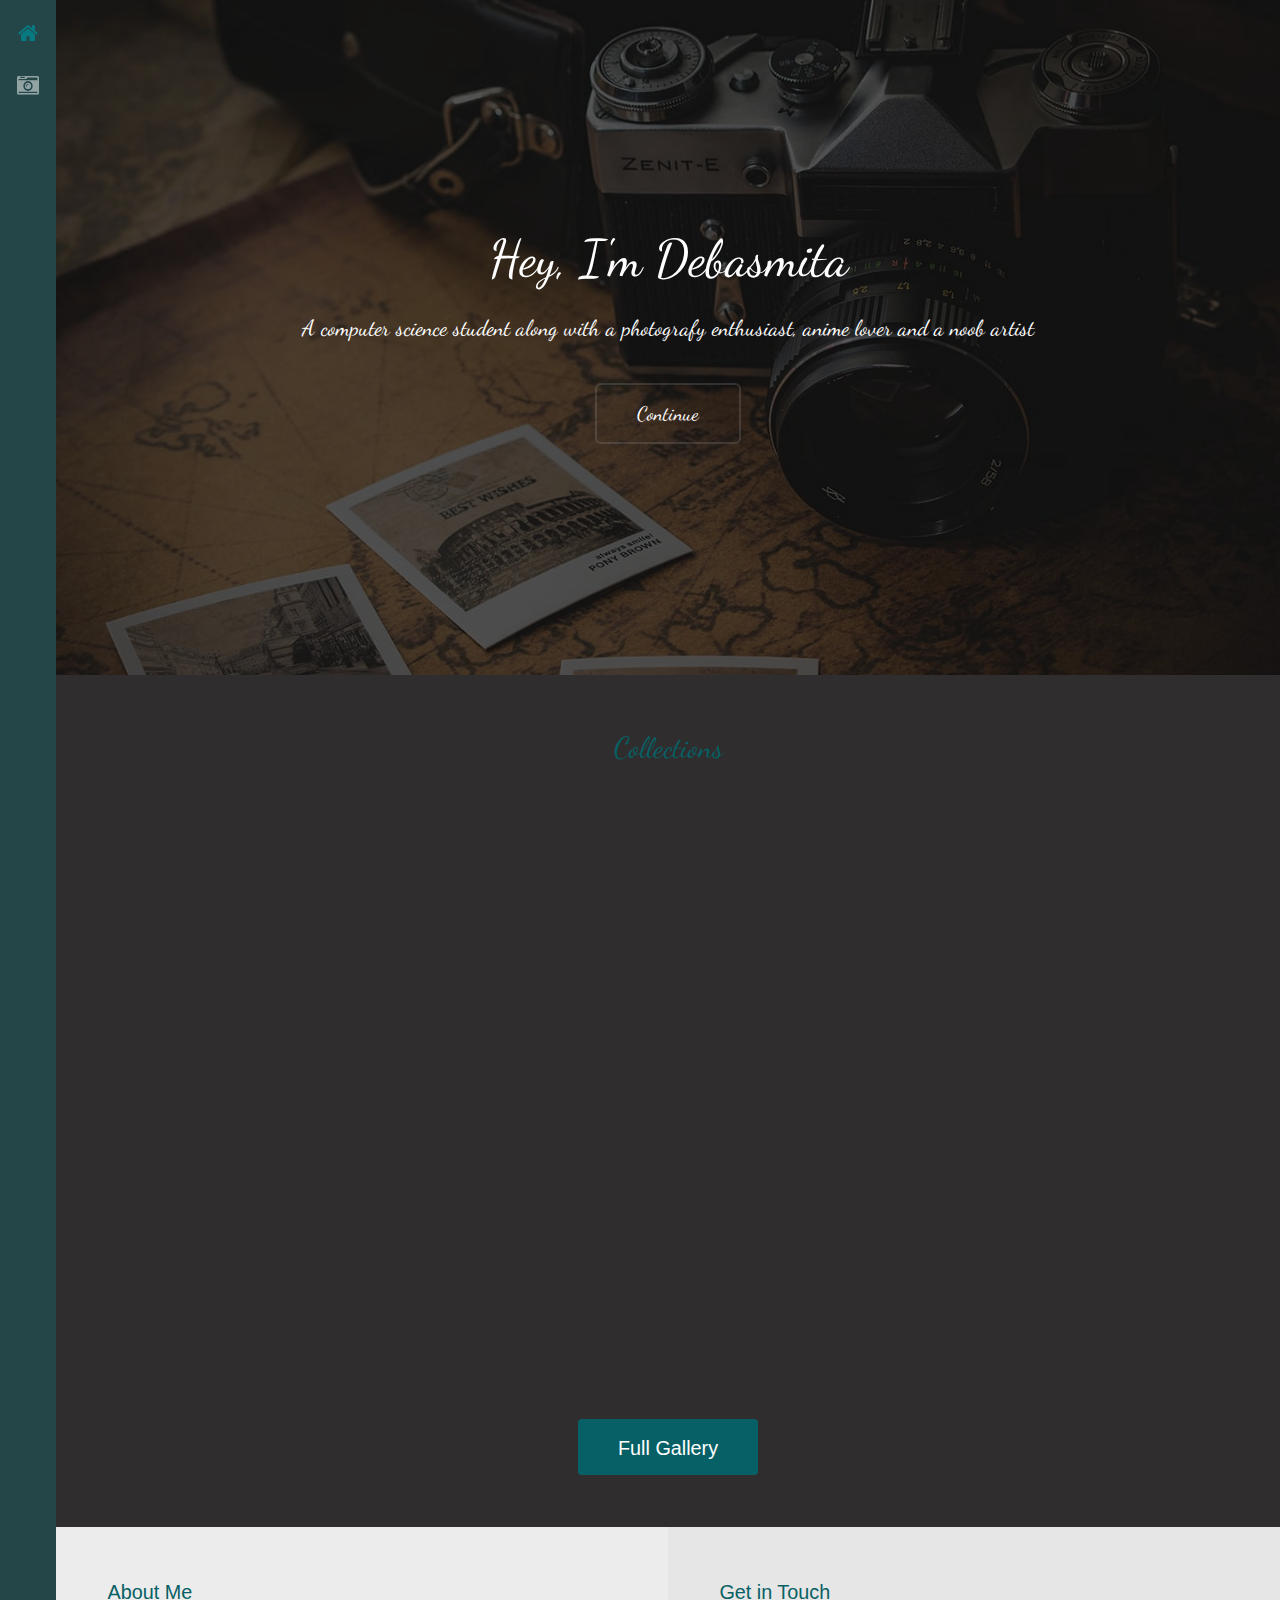
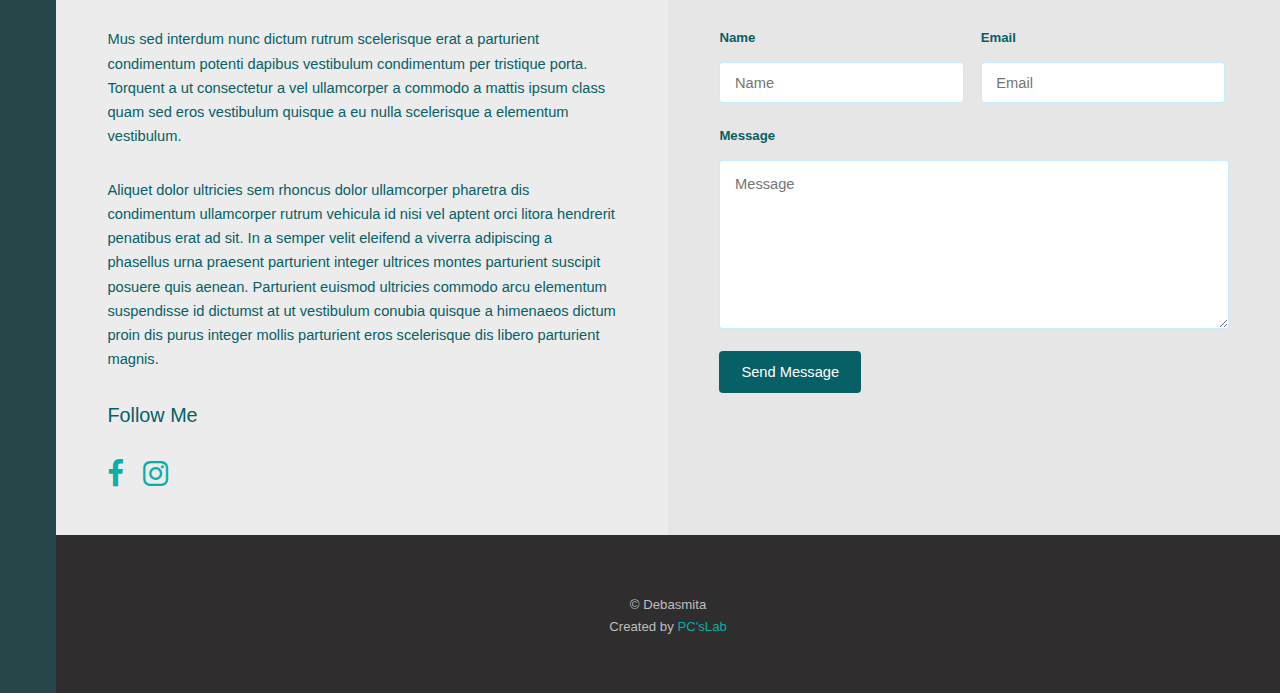
<file: index.html>
<!DOCTYPE HTML>
<html>
<head>
	<title>The Portfolio by PC'sLab</title>
	<meta charset="utf-8" />
	<meta name="viewport" content="width=device-width, initial-scale=1" />
	<link rel="stylesheet" href="styles/main1.css" />
</head>
<body>
	<div class="page-wrap">
		<nav id="nav">
					<ul>
						<li><a href="index.html" class="active"><span class="icon fa-home"></span></a></li>
						<li><a href="gallery.html"><span class="icon fa-camera-retro"></span></a></li>
						
					</ul>
				</nav>
				<section id="main">
					<section id="banner">
						<div class="inner">
								<h1>Hey, I'm Debasmita</h1>
								<p>A computer science student along with a photografy enthusiast, anime lover and a noob artist </p>
								<ul class="actions">
									<li><a href="#galleries" class="button alt scrolly big">Continue</a></li>
								</ul>
							</div>
					</section>
					<section id="galleries">
						<!-- Photo Galleries -->
								<div class="gallery">
									<header class="special">
										<h1>Collections</h1>
									</header>
									<div class="content">
										<div class="media">
											<a href="images/fulls/01.jpg"><img src="images/thumbs/01.jpg" alt="" title="This right here is a caption." /></a>
										</div>
										<div class="media">
											<a href="images/fulls/05.jpg"><img src="images/thumbs/05.jpg" alt="" title="This right here is a caption." /></a>
										</div>
										<div class="media">
											<a href="images/fulls/09.jpg"><img src="images/thumbs/09.jpg" alt="" title="This right here is a caption." /></a>
										</div>
										<div class="media">
											<a href="images/fulls/02.jpg"><img src="images/thumbs/02.jpg" alt="" title="This right here is a caption." /></a>
										</div>
										<div class="media">
											<a href="images/fulls/06.jpg"><img src="images/thumbs/06.jpg" alt="" title="This right here is a caption." /></a>
										</div>
										<div class="media">
											<a href="images/fulls/10.jpg"><img src="images/thumbs/10.jpg" alt="" title="This right here is a caption." /></a>
										</div>
										<div class="media">
											<a href="images/fulls/03.jpg"><img src="images/thumbs/03.jpg" alt="" title="This right here is a caption." /></a>
										</div>
										<div class="media">
											<a href="images/fulls/07.jpg"><img src="images/thumbs/07.jpg" alt="" title="This right here is a caption." /></a>
										</div>
									</div>
									<footer>
										<a href="gallery.html" class="button big">Full Gallery</a>
									</footer>
								</div>
					</section>
					<section id="contact">
							<!-- Social -->
								<div class="social column">
									<h3>About Me</h3>
									<p>Mus sed interdum nunc dictum rutrum scelerisque erat a parturient condimentum potenti dapibus vestibulum condimentum per tristique porta. Torquent a ut consectetur a vel ullamcorper a commodo a mattis ipsum class quam sed eros vestibulum quisque a eu nulla scelerisque a elementum vestibulum.</p>
									<p>Aliquet dolor ultricies sem rhoncus dolor ullamcorper pharetra dis condimentum ullamcorper rutrum vehicula id nisi vel aptent orci litora hendrerit penatibus erat ad sit. In a semper velit eleifend a viverra adipiscing a phasellus urna praesent parturient integer ultrices montes parturient suscipit posuere quis aenean. Parturient euismod ultricies commodo arcu elementum suspendisse id dictumst at ut vestibulum conubia quisque a himenaeos dictum proin dis purus integer mollis parturient eros scelerisque dis libero parturient magnis.</p>
									<h3>Follow Me</h3>
									<ul class="icons">
										<li><a href="#" class="icon fa-facebook"><span class="label">Facebook</span></a></li>
										<li><a href="#" class="icon fa-instagram"><span class="label">Instagram</span></a></li>
									</ul>
								</div>
								<!-- Form -->
								<div class="column">
									<h3>Get in Touch</h3>
									<form action="#" method="post">
										<div class="field half first">
											<label for="name">Name</label>
											<input name="name" id="name" type="text" placeholder="Name">
										</div>
										<div class="field half">
											<label for="email">Email</label>
											<input name="email" id="email" type="email" placeholder="Email">
										</div>
										<div class="field">
											<label for="message">Message</label>
											<textarea name="message" id="message" rows="6" placeholder="Message"></textarea>
										</div>
										<ul class="actions">
											<li><input value="Send Message" class="button" type="submit"></li>
										</ul>
									</form>
								</div>
							</section>
							<footer id="footer">
										<div class="copyright">
											&copy; Debasmita <p> Created by  <a href="#">PC'sLab</a>
										</div>
							</footer>

				</section>

	</div>

</body>
</html>
</file>
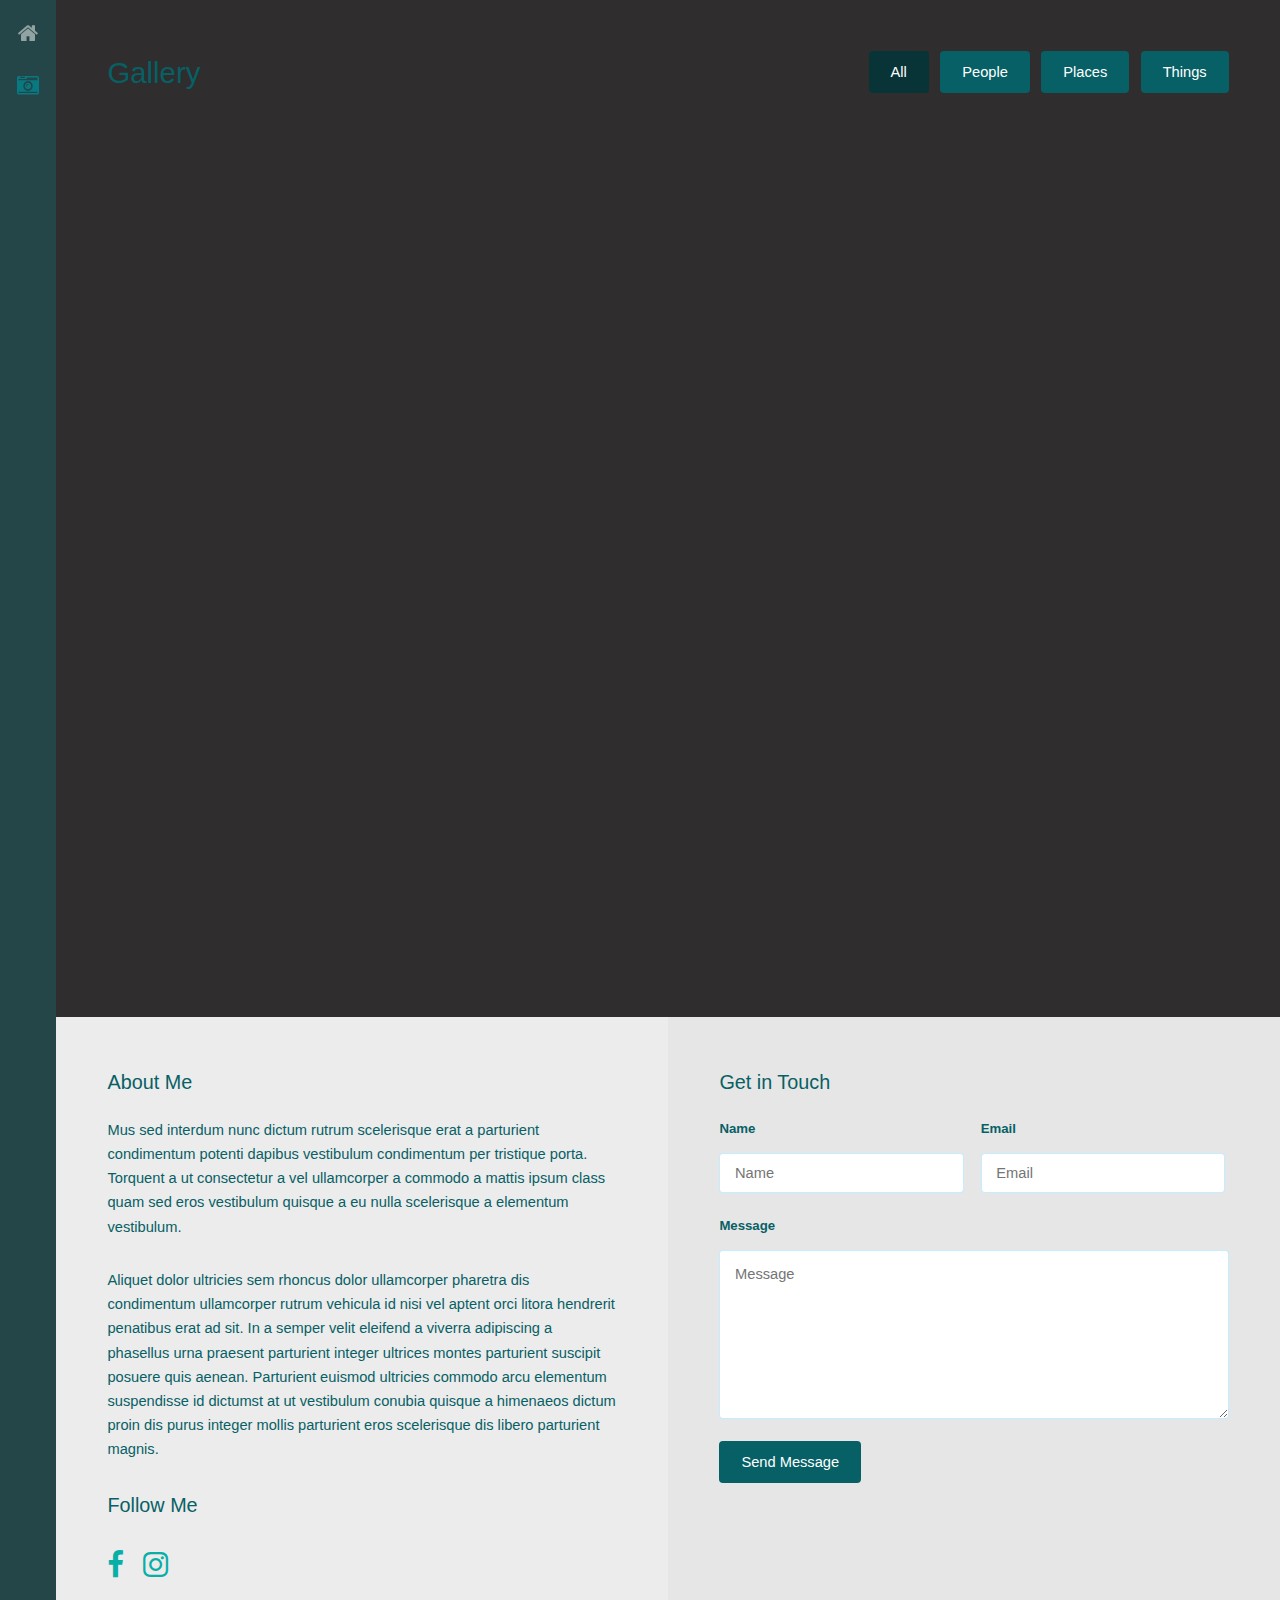
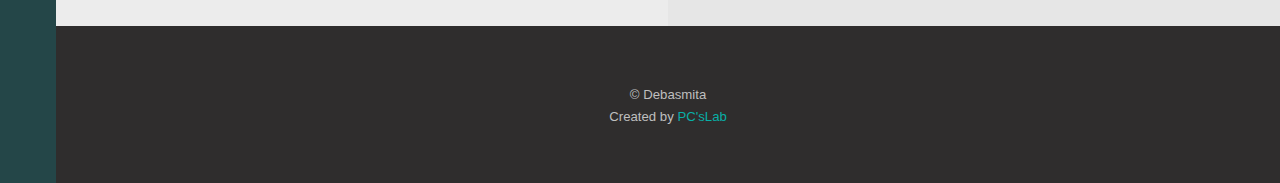
<file: gallery.html>
<!DOCTYPE HTML>
<html>
<head>
	<title>The Portfolio by PC'sLab</title>
	<meta charset="utf-8" />
	<meta name="viewport" content="width=device-width, initial-scale=1" />
	<link rel="stylesheet" href="styles/main1.css" />
</head>
<body>
	<div class="page-wrap">

			<!-- Nav -->
				<nav id="nav">
					<ul>
						<li><a href="index.html"><span class="icon fa-home"></span></a></li>
						<li><a href="gallery.html" class="active"><span class="icon fa-camera-retro"></span></a></li>

					</ul>
				</nav>

			<!-- Main -->
				<section id="main">


					<!-- Gallery -->
						<section id="galleries">

							<!-- Photo Galleries -->
								<div class="gallery">

									<!-- Filters -->
										<header>
											<h1>Gallery</h1>
											<ul class="tabs">
												<li><a href="#" data-tag="all" class="button active">All</a></li>
												<li><a href="#" data-tag="people" class="button">People</a></li>
												<li><a href="#" data-tag="place" class="button">Places</a></li>
												<li><a href="#" data-tag="thing" class="button">Things</a></li>
											</ul>
										</header>

										<div class="content">
											<div class="media all people">
												<a href="images/fulls/01.jpg"><img src="images/thumbs/01.jpg" alt="" title="This right here is a caption." /></a>
											</div>
											<div class="media all place">
												<a href="images/fulls/05.jpg"><img src="images/thumbs/05.jpg" alt="" title="This right here is a caption." /></a>
											</div>
											<div class="media all thing">
												<a href="images/fulls/09.jpg"><img src="images/thumbs/09.jpg" alt="" title="This right here is a caption." /></a>
											</div>
											<div class="media all people">
												<a href="images/fulls/02.jpg"><img src="images/thumbs/02.jpg" alt="" title="This right here is a caption." /></a>
											</div>
											<div class="media all place">
												<a href="images/fulls/06.jpg"><img src="images/thumbs/06.jpg" alt="" title="This right here is a caption." /></a>
											</div>
											<div class="media all thing">
												<a href="images/fulls/10.jpg"><img src="images/thumbs/10.jpg" alt="" title="This right here is a caption." /></a>
											</div>
											<div class="media all people">
												<a href="images/fulls/03.jpg"><img src="images/thumbs/03.jpg" alt="" title="This right here is a caption." /></a>
											</div>
											<div class="media all place">
												<a href="images/fulls/07.jpg"><img src="images/thumbs/07.jpg" alt="" title="This right here is a caption." /></a>
											</div>
											<div class="media all thing">
												<a href="images/fulls/11.jpg"><img src="images/thumbs/11.jpg" alt="" title="This right here is a caption." /></a>
											</div>
											<div class="media all people">
												<a href="images/fulls/04.jpg"><img src="images/thumbs/04.jpg" alt="" title="This right here is a caption." /></a>
											</div>
											<div class="media all place">
												<a href="images/fulls/08.jpg"><img src="images/thumbs/08.jpg" alt="" title="This right here is a caption." /></a>
											</div>
											<div class="media all thing">
												<a href="images/fulls/12.jpg"><img src="images/thumbs/12.jpg" alt="" title="This right here is a caption." /></a>
											</div>
										</div>
								</div>
						</section>

					<!-- Contact -->
						<section id="contact">
							<!-- Social -->
								<div class="social column">
									<h3>About Me</h3>
									<p>Mus sed interdum nunc dictum rutrum scelerisque erat a parturient condimentum potenti dapibus vestibulum condimentum per tristique porta. Torquent a ut consectetur a vel ullamcorper a commodo a mattis ipsum class quam sed eros vestibulum quisque a eu nulla scelerisque a elementum vestibulum.</p>
									<p>Aliquet dolor ultricies sem rhoncus dolor ullamcorper pharetra dis condimentum ullamcorper rutrum vehicula id nisi vel aptent orci litora hendrerit penatibus erat ad sit. In a semper velit eleifend a viverra adipiscing a phasellus urna praesent parturient integer ultrices montes parturient suscipit posuere quis aenean. Parturient euismod ultricies commodo arcu elementum suspendisse id dictumst at ut vestibulum conubia quisque a himenaeos dictum proin dis purus integer mollis parturient eros scelerisque dis libero parturient magnis.</p>
									<h3>Follow Me</h3>
									<ul class="icons">
										
										<li><a href="#" class="icon fa-facebook"><span class="label">Facebook</span></a></li>
										<li><a href="#" class="icon fa-instagram"><span class="label">Instagram</span></a></li>
									</ul>
								</div>

							<!-- Form -->
								<div class="column">
									<h3>Get in Touch</h3>
									<form action="#" method="post">
										<div class="field half first">
											<label for="name">Name</label>
											<input name="name" id="name" type="text" placeholder="Name">
										</div>
										<div class="field half">
											<label for="email">Email</label>
											<input name="email" id="email" type="email" placeholder="Email">
										</div>
										<div class="field">
											<label for="message">Message</label>
											<textarea name="message" id="message" rows="6" placeholder="Message"></textarea>
										</div>
										<ul class="actions">
											<li><input value="Send Message" class="button" type="submit"></li>
										</ul>
									</form>
								</div>

						</section>

					<!-- Footer -->
						<footer id="footer">
										<div class="copyright">
											&copy; Debasmita <p> Created by  <a href="#">PC'sLab</a>
										</div>
							</footer>
				</section>
		</div>
</body>
</file>
<file: styles/main1.css>
@import url(font-awesome.min.css);
@import url('https://fonts.googleapis.com/css2?family=Dancing+Script:wght@700&display=swap');


	html, body, div, span, applet, object, iframe, h1, h2, h3, h4, h5, h6, p, blockquote, pre, a, abbr, acronym, address, big, cite, code, del, dfn, em, img, ins, kbd, q, s, samp, small, strike, strong, sub, sup, tt, var, b, u, i, center, dl, dt, dd, ol, ul, li, fieldset, form, label, legend, table, caption, tbody, tfoot, thead, tr, th, td, article, aside, canvas, details, embed, figure, figcaption, footer, header, hgroup, menu, nav, output, ruby, section, summary, time, mark, audio, video {
		margin: 0;
		padding: 0;
		border: 0;
		font-size: 100%;
		font: inherit;
		vertical-align: baseline;
	}

	article, aside, details, figcaption, figure, footer, header, hgroup, menu, nav, section {
		display: block;
	}

	body {
		line-height: 1;
	}

	ol, ul {
		list-style: none;
	}

	blockquote, q {
		quotes: none;
	}

	blockquote:before, blockquote:after, q:before, q:after {
		content: '';
		content: none;
	}

	table {
		border-collapse: collapse;
		border-spacing: 0;
	}

	body {
		-webkit-text-size-adjust: none;
	}

/* Box Model */

	*, *:before, *:after {
		-moz-box-sizing: border-box;
		-webkit-box-sizing: border-box;
		box-sizing: border-box;
	}

/* Basic */

	@-ms-viewport {
		width: device-width;
	}

	body {
		-ms-overflow-style: scrollbar;
	}

	@media screen and (max-width: 480px) {

		html, body {
			min-width: 320px;
		}

	}

	body {
		background: #fff;
	}

		body.is-loading *, body.is-loading *:before, body.is-loading *:after {
			-moz-animation: none !important;
			-webkit-animation: none !important;
			-ms-animation: none !important;
			animation: none !important;
			-moz-transition: none !important;
			-webkit-transition: none !important;
			-ms-transition: none !important;
			transition: none !important;
		}

/* Type */

	body {
		background-color: #fff;
		color: #076065;
	}

	body, input, select, textarea {
		font-family: "Nunito Sans", Arial, Helvetica, sans-serif;
		font-size: 13pt;
		font-weight: 300;
		line-height: 1.65;
	}

		@media screen and (max-width: 1680px) {

			body, input, select, textarea {
				font-size: 11pt;
			}

		}

		@media screen and (max-width: 1280px) {

			body, input, select, textarea {
				font-size: 11pt;
			}

		}

		@media screen and (max-width: 980px) {

			body, input, select, textarea {
				font-size: 11pt;
			}

		}

		@media screen and (max-width: 736px) {

			body, input, select, textarea {
				font-size: 12pt;
			}

		}

		@media screen and (max-width: 480px) {

			body, input, select, textarea {
				font-size: 12pt;
			}

		}

	a {
		text-decoration: none;
		color:#08afa7;
	}

		a:hover {
			text-decoration: none;
			color: #066f6a;
		}

	strong, b {
		font-weight: 300;
	}

	em, i {
		font-style: italic;
	}

	p {
		margin: 0 0 2em 0;
	}

	h1, h2, h3, h4, h5, h6 {
		font-weight: 300;
		line-height: 1.5;
		margin: 0 0 1em 0;
	}

		h1 a, h2 a, h3 a, h4 a, h5 a, h6 a {
			color: inherit;
			text-decoration: none;
		}

	h1 {
		font-size: 2em;
	}

		@media screen and (max-width: 480px) {

			h1 {
				font-size: 1.5em;
			}

		}

	h2 {
		font-size: 1.75em;
	}

		@media screen and (max-width: 480px) {

			h2 {
				font-size: 1.4em;
			}

		}

	h3 {
		font-size: 1.35em;
	}

	

	.align-left {
		text-align: left;
	}

	.align-center {
		text-align: center;
	}

	.align-right {
		text-align: right;
	}

/* Box */

	.box {
		border-radius: 4px;
		border: solid 1px rgba(144, 144, 144, 0.25);
		margin-bottom: 2em;
		padding: 1.5em;
	}

		.box > :last-child,
		.box > :last-child > :last-child,
		.box > :last-child > :last-child > :last-child {
			margin-bottom: 0;
		}

		.box.alt {
			border: 0;
			border-radius: 0;
			padding: 0;
		}

/* Button */

	input[type="submit"],
	input[type="reset"],
	input[type="button"],
	button,
	.button {
		-moz-appearance: none;
		-webkit-appearance: none;
		-ms-appearance: none;
		appearance: none;
		-moz-transition: background-color 0.2s ease-in-out, color 0.2s ease-in-out;
		-webkit-transition: background-color 0.2s ease-in-out, color 0.2s ease-in-out;
		-ms-transition: background-color 0.2s ease-in-out, color 0.2s ease-in-out;
		transition: background-color 0.2s ease-in-out, color 0.2s ease-in-out;
		background:#076065 ;
		color: #FFF;
		border-radius: 4px;
		border: 0;
		cursor: pointer;
		display: inline-block;
		font-weight: 300;
		height: 2.85em;
		line-height: 2.95em;
		padding: 0 1.5em;
		text-align: center;
		text-decoration: none;
		white-space: nowrap;
	}

		input[type="submit"].active,
		input[type="reset"].active,
		input[type="button"].active,
		button.active,
		.button.active {
			color: #FFF;
			background: #043538e6;
		}

			input[type="submit"].active:hover,
			input[type="reset"].active:hover,
			input[type="button"].active:hover,
			button.active:hover,
			.button.active:hover {
				color: #FFF;
				background:#043538e6;
			}

		input[type="submit"]:hover,
		input[type="reset"]:hover,
		input[type="button"]:hover,
		button:hover,
		.button:hover {
			color: #FFF;
			background: #043538e6;
		}

		input[type="submit"].alt,
		input[type="reset"].alt,
		input[type="button"].alt,
		button.alt,
		.button.alt {
			background: none;
			box-shadow: 0 0 0 2px rgba(144, 144, 144, 0.25);
		}

			input[type="submit"].alt:hover,
			input[type="reset"].alt:hover,
			input[type="button"].alt:hover,
			button.alt:hover,
			.button.alt:hover {
				background: rgba(144, 144, 144, 0.075);
				box-shadow: 0 0 0 2px rgba(144, 144, 144, 0.25);
			}

		input[type="submit"].icon,
		input[type="reset"].icon,
		input[type="button"].icon,
		button.icon,
		.button.icon {
			padding-left: 1.35em;
		}

			input[type="submit"].icon:before,
			input[type="reset"].icon:before,
			input[type="button"].icon:before,
			button.icon:before,
			.button.icon:before {
				margin-right: 0.5em;
			}

		input[type="submit"].fit,
		input[type="reset"].fit,
		input[type="button"].fit,
		button.fit,
		.button.fit {
			display: block;
			margin: 0 0 1em 0;
			width: 100%;
		}

		input[type="submit"].small,
		input[type="reset"].small,
		input[type="button"].small,
		button.small,
		.button.small {
			font-size: 0.8em;
		}

		input[type="submit"].big,
		input[type="reset"].big,
		input[type="button"].big,
		button.big,
		.button.big {
			font-size: 1.35em;
			padding: 0 2em;
		}

		input[type="submit"].disabled, input[type="submit"]:disabled,
		input[type="reset"].disabled,
		input[type="reset"]:disabled,
		input[type="button"].disabled,
		input[type="button"]:disabled,
		button.disabled,
		button:disabled,
		.button.disabled,
		.button:disabled {
			-moz-pointer-events: none;
			-webkit-pointer-events: none;
			-ms-pointer-events: none;
			pointer-events: none;
			opacity: 0.25;
		}

		@media screen and (max-width: 480px) {

			input[type="submit"],
			input[type="reset"],
			input[type="button"],
			button,
			.button {
				padding: 0;
			}

		}


/* Contact */

	#contact {
		display: -ms-flexbox;
		-ms-flex-pack: justify;
		display: -moz-flex;
		display: -webkit-flex;
		display: -ms-flex;
		display: flex;
		-moz-flex-wrap: wrap;
		-webkit-flex-wrap: wrap;
		-ms-flex-wrap: wrap;
		flex-wrap: wrap;
		-moz-justify-content: space-between;
		-webkit-justify-content: space-between;
		-ms-justify-content: space-between;
		justify-content: space-between;
		background:#e6e6e6 ;
	}

		#contact form {
			margin: 0;
		}

		#contact .icons {
			margin-bottom: 1em;
		}

		#contact .column {
			padding: 3.5em 0 1.5em 0;
			padding-left: 3.5em;
			padding-right: 3.5em;
			width: 50%;
		}

			#contact .column.social {
				background: #ececec;
			}

			@media screen and (max-width: 980px) {

				#contact .column {
					padding: 2em 0 0.1em 0;
					padding-left: 2em;
					padding-right: 2em;
				}

			}

			@media screen and (max-width: 736px) {

				#contact .column {
					width: 100%;
				}

			}

			@media screen and (max-width: 480px) {

				#contact .column {
					padding: 1em 0 0.1em 0;
					padding-left: 1em;
					padding-right: 1em;
				}

			}

/* Form */

	form {
		margin: 0 0 2em 0;
	}

		form .field {
			margin-bottom: 1.5em;
		}

			form .field.half {
				display: inline-block;
				width: 48%;
			}

				form .field.half.first {
					margin-right: 2.5%;
				}

		@media screen and (max-width: 980px) {

			form .field.half {
				display: block;
				width: 100%;
			}

				form .field.half.first {
					margin-right: 0;
				}

		}

	label {
		display: block;
		font-size: 0.9em;
		font-weight: 700;
		margin: 0 0 1em 0;
	}

	input[type="text"],
	input[type="password"],
	input[type="email"],
	select,
	textarea {
		-moz-appearance: none;
		-webkit-appearance: none;
		-ms-appearance: none;
		appearance: none;
		border-radius: 4px;
		border: solid 1px rgba(25, 181, 254, 0.25);
		color: inherit;
		display: block;
		outline: 0;
		padding: 0 1em;
		text-decoration: none;
		width: 100%;
	}

		input[type="text"]:invalid,
		input[type="password"]:invalid,
		input[type="email"]:invalid,
		select:invalid,
		textarea:invalid {
			box-shadow: none;
		}

		input[type="text"]:active, input[type="text"]:focus,
		input[type="password"]:active,
		input[type="password"]:focus,
		input[type="email"]:active,
		input[type="email"]:focus,
		select:active,
		select:focus,
		textarea:active,
		textarea:focus {
			border: solid 1px #043538e6;
		}

	.select-wrapper {
		text-decoration: none;
		display: block;
		position: relative;
	}

		.select-wrapper:before {
			-moz-osx-font-smoothing: grayscale;
			-webkit-font-smoothing: antialiased;
			
			font-style: normal;
			font-weight: normal;
			text-transform: none !important;
		}

		.select-wrapper:before {
			content: '\f078';
			display: block;
			height: 2.75em;
			line-height: 2.75em;
			pointer-events: none;
			position: absolute;
			right: 0;
			text-align: center;
			top: 0;
			width: 2.75em;
		}

		.select-wrapper select::-ms-expand {
			display: none;
		}

	input[type="text"],
	input[type="password"],
	input[type="email"],
	select {
		height: 2.75em;
	}

	textarea {
		padding: 0.75em 1em;
	}

	::-moz-placeholder {
		opacity: 1.0;
		color: rgba(34, 49, 63, 0.25);
	}

	:-ms-input-placeholder {
		opacity: 1.0;
		color: rgba(34, 49, 63, 0.25);
	}

	.formerize-placeholder {
		opacity: 1.0;
		color: rgba(34, 49, 63, 0.25);
	}

/* Gallery */

	@-moz-keyframes gallery {
		100% {
			opacity: 1;		}
	}

	@-webkit-keyframes gallery {
		100% {
			opacity: 1;		}
	}

	@-ms-keyframes gallery {
		100% {
			opacity: 1;		}
	}

	@keyframes gallery {
		100% {
			opacity: 1;		}
	}

	.gallery {
		padding: 3.5em;
		position: relative;
		overflow: hidden;
		min-height: 37em;
	}

		@media screen and (max-width: 980px) {

			.gallery {
				padding: 2em;
				min-height: 20em;
			}

				.gallery header h2 {
					margin-bottom: 1em;
				}

		}

		@media screen and (max-width: 480px) {

			.gallery {
				padding: 1em;
			}

		}

		.gallery header {
			display: -ms-flexbox;
			-ms-flex-pack: justify;
			display: -moz-flex;
			display: -webkit-flex;
			display: -ms-flex;
			display: flex;
			-moz-flex-wrap: wrap;
			-webkit-flex-wrap: wrap;
			-ms-flex-wrap: wrap;
			flex-wrap: wrap;
			-moz-justify-content: space-between;
			-webkit-justify-content: space-between;
			-ms-justify-content: space-between;
			justify-content: space-between;
		}

			.gallery header.special {
				-moz-justify-content: center;
				-webkit-justify-content: center;
				-ms-justify-content: center;
				justify-content: center;
				font-family: 'Dancing Script', cursive;font-family: 'Dancing Script', cursive;
			}

			@media screen and (max-width: 736px) {

				.gallery header {
					display: block;
				}

			}

			@media screen and (max-width: 480px) {

				.gallery header h2 {
					margin-bottom: .5em;
				}

			}

		.gallery footer {
			text-align: center;
			margin-top: 4em;
		}

		.gallery .content {
			display: -ms-flexbox;
			display: -moz-flex;
			display: -webkit-flex;
			display: -ms-flex;
			display: flex;
			-moz-flex-wrap: wrap;
			-webkit-flex-wrap: wrap;
			-ms-flex-wrap: wrap;
			flex-wrap: wrap;
			-moz-justify-content: -moz-flex-start;
			-webkit-justify-content: -webkit-flex-start;
			-ms-justify-content: -ms-flex-start;
			justify-content: flex-start;
		}

			.gallery .content .media {
				-moz-animation: gallery 0.75s ease-out 0.4s forwards;
				-webkit-animation: gallery 0.75s ease-out 0.4s forwards;
				-ms-animation: gallery 0.75s ease-out 0.4s forwards;
				animation: gallery 0.75s ease-out 0.4s forwards;
				margin-bottom: 0;
				overflow: hidden;
				opacity: 0;
				position: relative;
				width: 25%;
			}

				.gallery .content .media a {
					display: block;
				}

				.gallery .content .media img {
					-moz-transition: -moz-transform 0.2s ease-in-out;
					-webkit-transition: -webkit-transform 0.2s ease-in-out;
					-ms-transition: -ms-transform 0.2s ease-in-out;
					transition: transform 0.2s ease-in-out;
					max-width: 100%;
					height: auto;
					vertical-align: middle;
				}

				.gallery .content .media:hover img {
					-moz-transform: scale(1.075);
					-webkit-transform: scale(1.075);
					-ms-transform: scale(1.075);
					transform: scale(1.075);
				}

				@media screen and (max-width: 736px) {

					.gallery .content .media {
						width: 50%;
					}

				}

				@media screen and (max-width: 480px) {

					.gallery .content .media {
						width: 100%;
					}

				}

/* Icon */
.active{

}
	.icon {
		text-decoration: none;
		border-bottom: none;
		position: relative;
	}

		.icon:before {
			-moz-osx-font-smoothing: grayscale;
			-webkit-font-smoothing: antialiased;
			font-family: FontAwesome;
			font-style: normal;
			font-weight: normal;
			text-transform: none !important;
		}

		.icon > .label {
			display: none;
		}

/* Image */

	.image {
		border: 0;
		display: inline-block;
		position: relative;
	}

		.image img {
			display: block;
		}

		.image.left, .image.right {
			max-width: 40%;
		}

			.image.left img, .image.right img {
				width: 100%;
			}

			@media screen and (max-width: 480px) {

				.image.left, .image.right {
					max-width: 100%;
					width: 100%;
				}

			}

		.image.left {
			float: left;
			margin: 0 1.5em 1em 0;
			top: 0.25em;
		}

			@media screen and (max-width: 480px) {

				.image.left {
					float: none;
					margin: 0 0 1em 0;
				}

			}

		.image.right {
			float: right;
			margin: 0 0 1em 1.5em;
			top: 0.25em;
		}

			@media screen and (max-width: 480px) {

				.image.right {
					float: none;
					margin: 0 0 1em 0;
				}

			}

		.image.fit {
			display: block;
			margin: 0 0 2em 0;
			width: 100%;
		}

			.image.fit img {
				width: 100%;
			}

		.image.special {
			border: solid 1px rgba(144, 144, 144, 0.25);
			padding: 1em;
		}

		.image.main {
			display: block;
			margin: 0 0 3em 0;
			width: 100%;
		}

			.image.main img {
				width: 100%;
			}

/* List */

	ol {
		list-style: decimal;
		margin: 0 0 2em 0;
		padding-left: 1.25em;
	}

		ol li {
			padding-left: 0.25em;
		}

	ul {
		list-style: disc;
		margin: 0 0 2em 0;
		padding-left: 1em;
	}

		ul li {
			padding-left: 0.5em;
		}

		ul.alt {
			list-style: none;
			padding-left: 0;
		}

			ul.alt li {
				border-top: solid 1px;
				padding: 0.5em 0;
			}

				ul.alt li:first-child {
					border-top: 0;
					padding-top: 0;
				}

		ul.tabs {
			list-style: none;
			padding-left: 0;
		}

			ul.tabs li {
				display: inline-block;
			}

				ul.tabs li:first-child {
					padding: 0;
				}

				@media screen and (max-width: 736px) {

					ul.tabs li {
						display: block;
						margin: 0 0 .25em 0;
						padding: 0;
					}

						ul.tabs li .button {
							width: 100%;
						}

				}

			@media screen and (max-width: 480px) {

				ul.tabs {
					margin-bottom: 1em;
				}

			}

		ul.icons {
			cursor: default;
			list-style: none;
			padding-left: 0;
		}

			ul.icons li {
				display: inline-block;
				padding: 0 1em 0 0;
			}

				ul.icons li:last-child {
					padding-right: 0;
				}

				ul.icons li .icon:before {
					font-size: 2em;
				}

		ul.actions {
			cursor: default;
			list-style: none;
			padding-left: 0;
		}

			ul.actions li {
				display: inline-block;
				padding: 0 1em 0 0;
				vertical-align: middle;
			}

				ul.actions li:last-child {
					padding-right: 0;
				}

			ul.actions.small li {
				padding: 0 0.5em 0 0;
			}

			ul.actions.vertical li {
				display: block;
				padding: 1em 0 0 0;
			}

				ul.actions.vertical li:first-child {
					padding-top: 0;
				}

				ul.actions.vertical li > * {
					margin-bottom: 0;
				}

			ul.actions.vertical.small li {
				padding: 0.5em 0 0 0;
			}

				ul.actions.vertical.small li:first-child {
					padding-top: 0;
				}

			ul.actions.fit {
				display: table;
				margin-left: -1em;
				padding: 0;
				table-layout: fixed;
				width: calc(100% + 1em);
			}

				ul.actions.fit li {
					display: table-cell;
					padding: 0 0 0 1em;
				}

					ul.actions.fit li > * {
						margin-bottom: 0;
					}

				ul.actions.fit.small {
					margin-left: -0.5em;
					width: calc(100% + 0.5em);
				}

					ul.actions.fit.small li {
						padding: 0 0 0 0.5em;
					}

			@media screen and (max-width: 480px) {

				ul.actions {
					margin: 0 0 2em 0;
				}

					ul.actions li {
						padding: 1em 0 0 0;
						display: block;
						text-align: center;
						width: 100%;
					}

						ul.actions li:first-child {
							padding-top: 0;
						}

						ul.actions li > * {
							width: 100%;
							margin: 0 !important;
						}

							ul.actions li > *.icon:before {
								margin-left: -2em;
							}

					ul.actions.small li {
						padding: 0.5em 0 0 0;
					}

						ul.actions.small li:first-child {
							padding-top: 0;
						}

			}

	dl {
		margin: 0 0 2em 0;
	}

		dl dt {
			display: block;
			font-weight: 700;
			margin: 0 0 1em 0;
		}

		dl dd {
			margin-left: 2em;
		}

/* Section/Article */

	section.special, article.special {
		text-align: center;
	}

	section .inner, article .inner {
		padding: 3.5em 0 1.5em 0;
		padding-left: 3.5em;
		padding-right: 3.5em;
	}

		@media screen and (max-width: 980px) {

			section .inner, article .inner {
				padding: 2em 0 0.1em 0;
				padding-right: 2em;
				padding-left: 2em;
			}

		}

		@media screen and (max-width: 480px) {

			section .inner, article .inner {
				padding: 1em 0 0.1em 0;
				padding-right: 1em;
				padding-left: 1em;
			}

		}

	section .columns, article .columns {
		display: -ms-flexbox;
		display: -moz-flex;
		display: -webkit-flex;
		display: -ms-flex;
		display: flex;
		-moz-flex-wrap: wrap;
		-webkit-flex-wrap: wrap;
		-ms-flex-wrap: wrap;
		flex-wrap: wrap;
		-moz-justify-content: space-between;
		-webkit-justify-content: space-between;
		-ms-justify-content: space-between;
		justify-content: space-between;
	}

		section .columns.double .column, article .columns.double .column {
			width: 48%;
		}

			@media screen and (max-width: 980px) {

				section .columns.double .column, article .columns.double .column {
					width: 100%;
				}

			}

	header p {
		position: relative;
		margin: 0 0 1.5em 0;
	}

	header h2 + p {
		font-size: 1.25em;
		margin-top: -1em;
	}

	header h3 + p {
		font-size: 1.1em;
		margin-top: -0.8em;
	}

	header h4 + p,
	header h5 + p,
	header h6 + p {
		font-size: 0.9em;
		margin-top: -0.6em;
	}


/* Wrapper */

	.page-wrap {
		display: -ms-flexbox;
		display: -moz-flex;
		display: -webkit-flex;
		display: -ms-flex;
		display: flex;
		-moz-flex-wrap: nowrap;
		-webkit-flex-wrap: nowrap;
		-ms-flex-wrap: nowrap;
		flex-wrap: nowrap;
		-moz-justify-content: -moz-flex-start;
		-webkit-justify-content: -webkit-flex-start;
		-ms-justify-content: -ms-flex-start;
		justify-content: flex-start;
	}

	.wrapper {
		position: relative;
	}

		.wrapper > .inner {
			margin: 0 auto;
			width: 60em;
		}

		@media screen and (max-width: 1280px) {

			.wrapper > .inner {
				width: 65em;
			}

		}

		@media screen and (max-width: 980px) {

			.wrapper > .inner {
				width: 100%;
			}

		}

/* Header */

	#header {
		font-weight: 700;
	}

/* Menu */

	#nav {
		background: #244648;
		z-index: 10002;
		position: relative;
		width: 4em;
	}

		#nav ul {
			list-style: none;
			margin: 0;
			padding: 0;
			position: fixed;
			top: 1em;
			left: 0;
		}

			#nav ul li {
				padding: 0;
				width: 3.75em;
				text-align: Center;
				margin-bottom: 1em;
			}

				#nav ul li a {
					color: rgba(255, 255, 255, 0.5);
					text-decoration: none;
					font-size: 1.5em;
				}

					#nav ul li a:hover {
						color: white;
					}

					#nav ul li a.active {
						color: #087980;
					}

				@media screen and (max-width: 736px) {

					#nav ul li {
						width: 3.4em;
					}

				}

/* Banner */

	body.is-loading #banner > .inner {
		opacity: 0;
		-moz-transform: translateY(1em);
		-webkit-transform: translateY(1em);
		-ms-transform: translateY(1em);
		transform: translateY(1em);
	}

	#banner {
		display: -ms-flexbox;
		-ms-flex-pack: center;
		-ms-flex-align: center;
		padding: 8em 0 6em 0;
		-moz-align-items: center;
		-webkit-align-items: center;
		-ms-align-items: center;
		align-items: center;
		display: -moz-flex;
		display: -webkit-flex;
		display: -ms-flex;
		display: flex;
		-moz-justify-content: center;
		-webkit-justify-content: center;
		-ms-justify-content: center;
		justify-content: center;
		min-height: 75vh;
		height: 75vh;
		position: relative;
		background: #000;
		background-image: url(../images/banner.jpg);
		background-size: cover;
		background-attachment: fixed;
		background-repeat: no-repeat;
		background-position: center;
		text-align: center;
		color: #FFF;
		font-family: 'Dancing Script', cursive;
	}

		#banner:before {
			-moz-transition: opacity 3s ease;
			-webkit-transition: opacity 3s ease;
			-ms-transition: opacity 3s ease;
			transition: opacity 3s ease;
			-moz-transition-delay: 0.25s;
			-webkit-transition-delay: 0.25s;
			-ms-transition-delay: 0.25s;
			transition-delay: 0.25s;
			content: '';
			display: block;
			background-color: #000;
			height: 100%;
			left: 0;
			opacity: 0.65;
			position: absolute;
			top: 0;
			width: 100%;
			z-index: 1;
		}

		#banner .inner {
			-moz-transform: none;
			-webkit-transform: none;
			-ms-transform: none;
			transform: none;
			-moz-transition: opacity 1s ease, transform 1s ease;
			-webkit-transition: opacity 1s ease, transform 1s ease;
			-ms-transition: opacity 1s ease, transform 1s ease;
			transition: opacity 1s ease, transform 1s ease;
			position: relative;
			opacity: 1;
			z-index: 3;
			padding: 0 2em;
		}

		#banner h1 {
			font-size: 4em;
			line-height: 1em;
			margin: 0 0 0.5em 0;
			padding: 0;
			color: #FFF;
		}

		#banner p {
			font-size: 1.5em;
			margin-bottom: 1.75em;
		}

		#banner a {
			color: #FFF;
			text-decoration: none;
		}

		@media screen and (max-width: 1280px) {

			#banner h1 {
				font-size: 3.5em;
			}

		}

		@media screen and (max-width: 736px) {

			#banner {
				background-attachment: scroll;
			}

				#banner h1 {
					font-size: 2.25em;
				}

				#banner p {
					font-size: 1.25em;
				}

		}

/* Main */

	#main {
		background: #2f2d2d;
		width: 100%;
	}

		#main #header {
			background: #e6e6e6;
			padding: 1.15em 3.5em;
			text-align: right;
		}

			#main #header h1 {
				margin: 0;
				font-size: 1em;
			}

			@media screen and (max-width: 980px) {

				#main #header {
					padding: 1.15em 2em;
				}

			}

			@media screen and (max-width: 736px) {

				#main #header {
					text-align: center;
				}

			}

/* Footer */

	#footer {
		padding: 4em 0 2em 0;
		background: #2f2d2d;
	}

		#footer .copyright {
			color: #bfbfbf;
			font-size: 0.9em;
			margin: 0 0 2em 0;
			padding: 0 1em;
			text-align: center;
		}

		@media screen and (max-width: 736px) {

			#footer {
				padding: 3em 0 1em 0;
			}

		}
</file>
